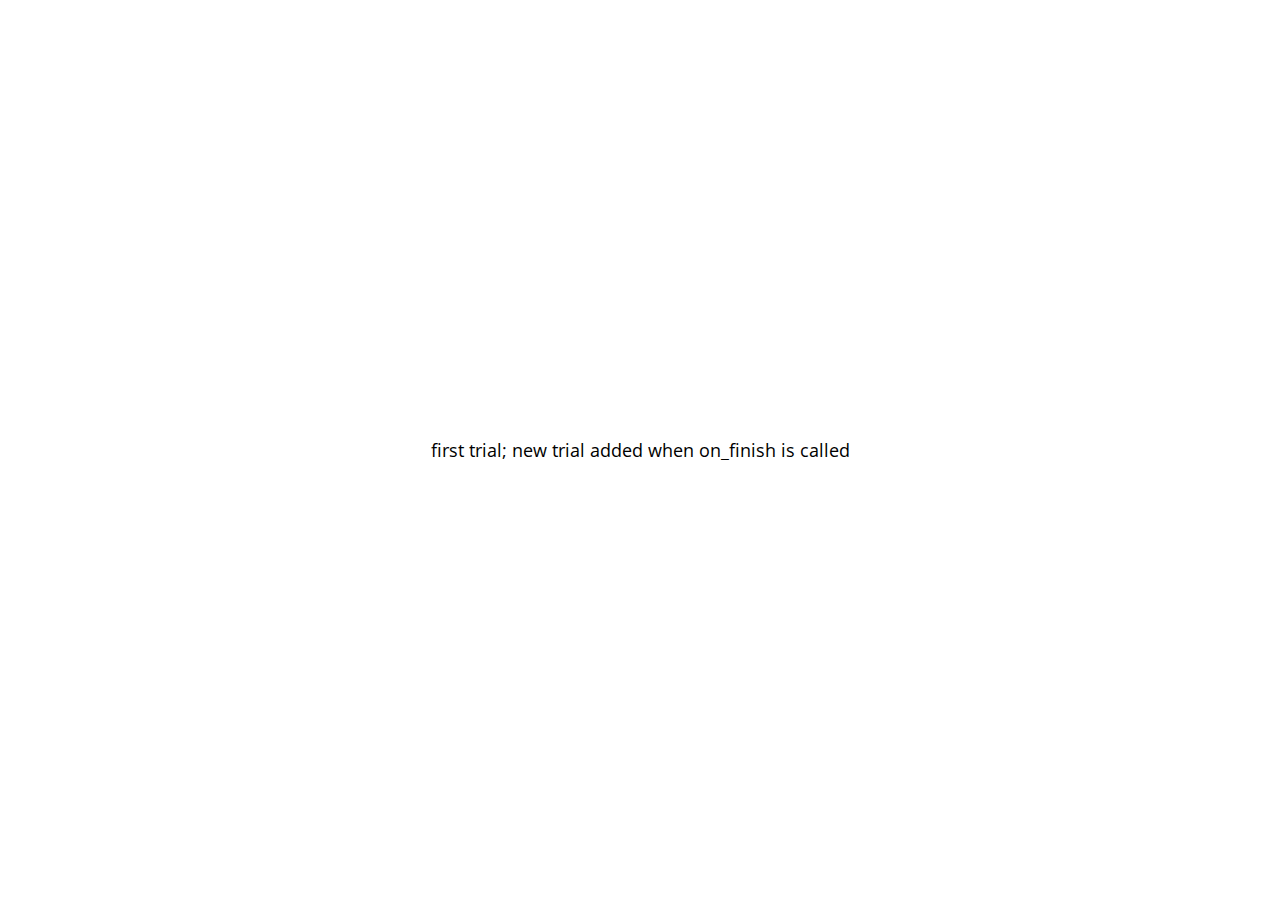
<file: resources/jsPsych/examples/add-to-end-of-timeline.html>
<!DOCTYPE html>
<html>
  <head>
    <script src="../jspsych.js"></script>
    <script src="../plugins/jspsych-html-keyboard-response.js"></script>
    <script src="../plugins/jspsych-image-keyboard-response.js"></script>
    <link rel="stylesheet" href="../css/jspsych.css"></link>
  </head>
  <body></body>
  <script>

  var first = {
    type: 'html-keyboard-response',
    stimulus: 'first trial; new trial added when on_finish is called',
    on_finish: function(){
      jsPsych.pauseExperiment();
      jsPsych.addNodeToEndOfTimeline({
        timeline: [{
          type: 'image-keyboard-response',
          stimulus: 'img/happy_face_4.jpg'
        }]
      }, jsPsych.resumeExperiment)
    }
  }

  jsPsych.init({
    timeline: [first],
    on_finish: function(){jsPsych.data.displayData(); }
  });

  </script>
</html>
</file>
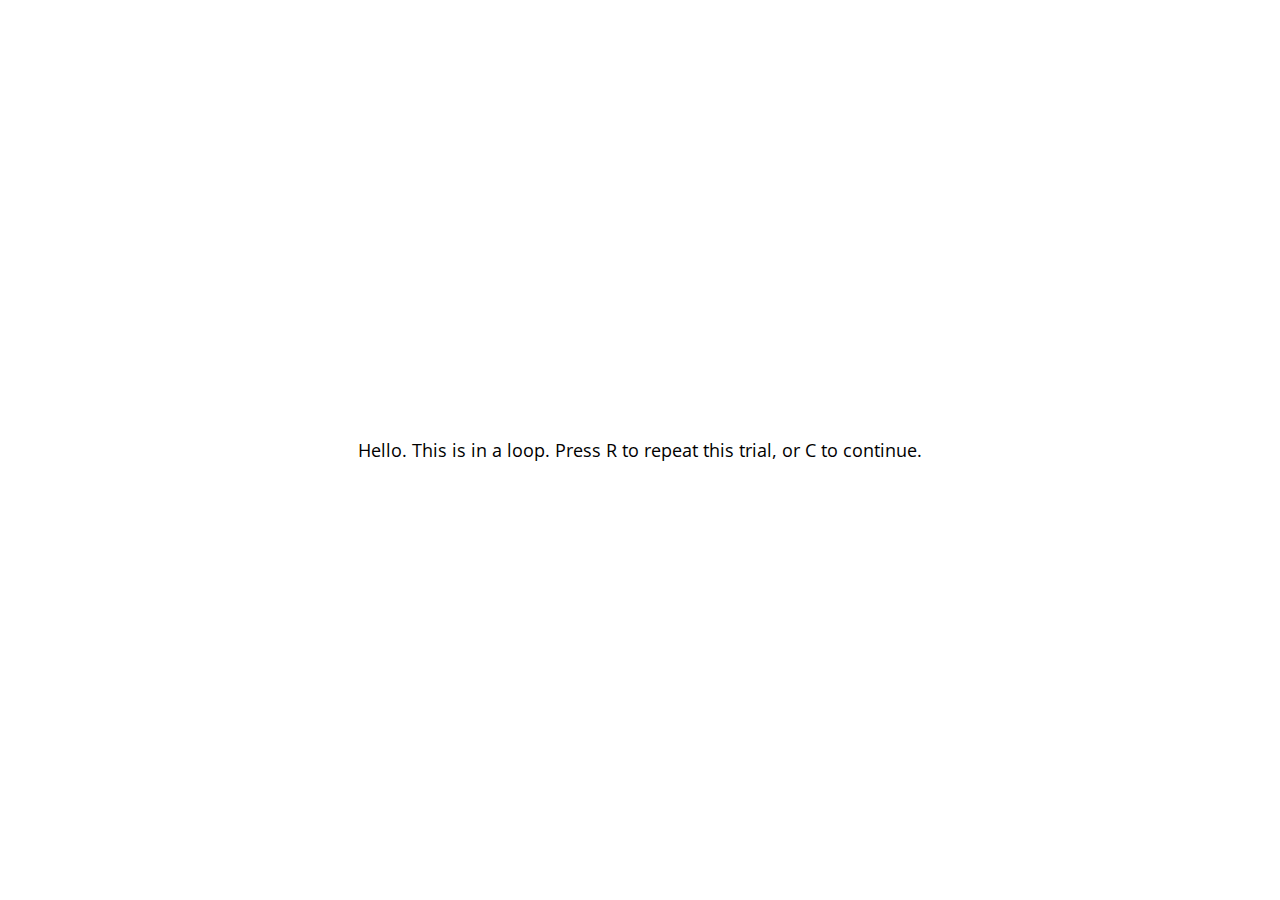
<file: resources/jsPsych/examples/conditional-and-loop-functions.html>
<!DOCTYPE html>
<html>
  <head>
    <script src="../jspsych.js"></script>
    <script src="../plugins/jspsych-html-keyboard-response.js"></script>
    <link rel="stylesheet" href="../css/jspsych.css"></link>
  </head>
  <body></body>
  <script>

  var trial = {
    type: 'html-keyboard-response',
    stimulus: 'Hello. This is in a loop. Press R to repeat this trial, or C to continue.',
    choices: ['r','c']
  }

  var loop_node = {
    timeline: [trial],
    loop_function: function(data){
      if(jsPsych.pluginAPI.convertKeyCharacterToKeyCode('r') == data.values()[0].key_press){
        return true;
      } else {
        return false;
      }
    }
  }

  var pre_if_trial = {
    type: 'html-keyboard-response',
    stimulus: 'The next trial is in a conditional statement. Press S to skip it, or V to view it.',
    choices: ['s','v']
  }

  var if_trial = {
    type: 'html-keyboard-response',
    stimulus: 'You chose to view the trial. Press any key to continue.'
  }

  var if_node = {
    timeline: [if_trial],
    conditional_function: function(){
      var data = jsPsych.data.get().last(1).values()[0];
      if(data.key_press == jsPsych.pluginAPI.convertKeyCharacterToKeyCode('s')){
        return false;
      } else {
        return true;
      }
    }
  }

  var after_if_trial = {
    type: 'html-keyboard-response',
    stimulus: 'This is the trial after the conditional.'
  }

  jsPsych.init({
    timeline: [loop_node, pre_if_trial, if_node, after_if_trial],
    on_finish: function(){ jsPsych.data.displayData(); },
    default_iti: 200
  });

  </script>
</html>
</file>
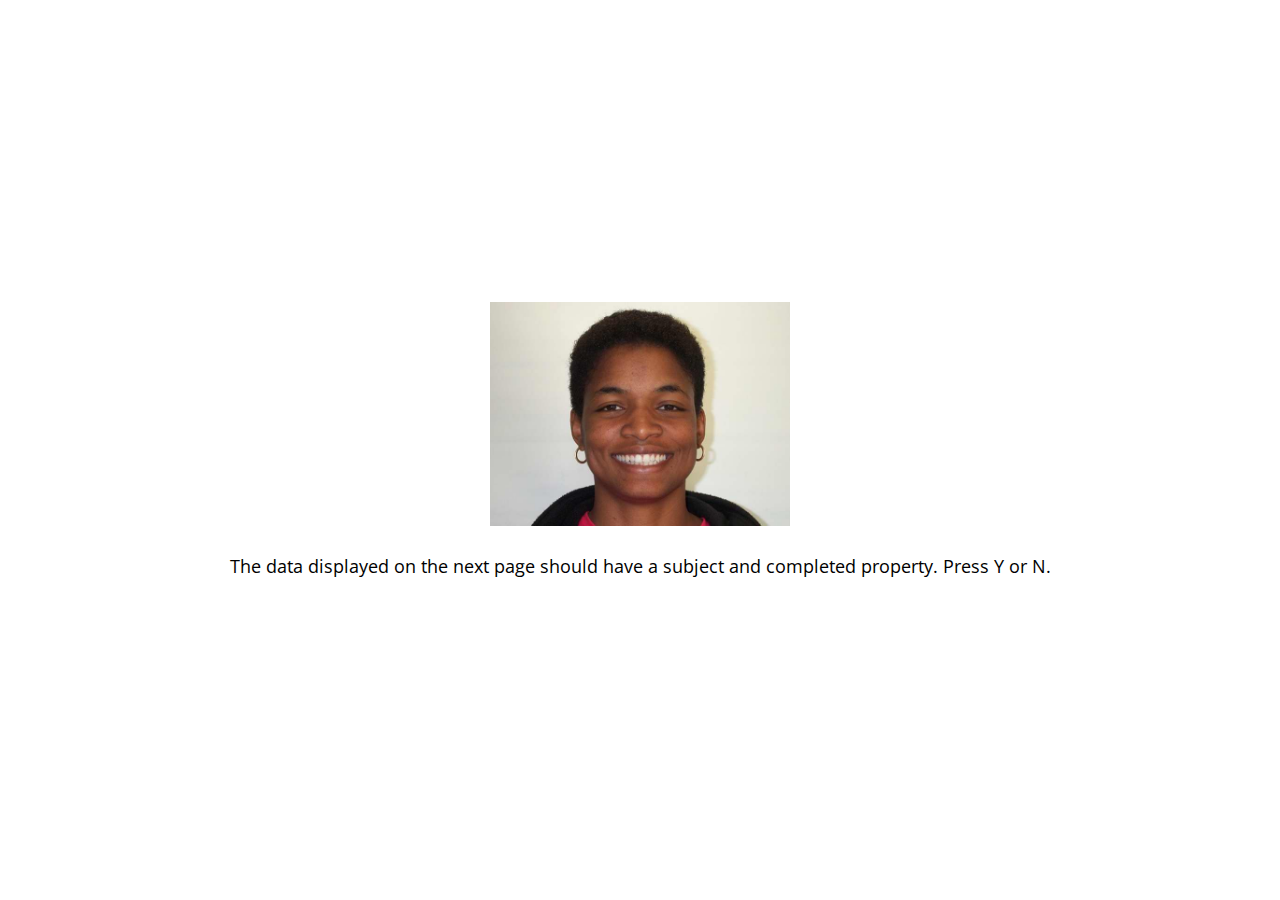
<file: resources/jsPsych/examples/data-add-properties.html>
<!DOCTYPE html>
<html>

<head>
  <script src="../jspsych.js"></script>
  <script src="../plugins/jspsych-image-keyboard-response.js"></script>
  <link rel="stylesheet" href="../css/jspsych.css"></link>
  <style>
    img {
      width: 300px;
    }
  </style>
</head>
<body></body>
<script>
  var block_1 = {
    type: 'image-keyboard-response',
    stimulus: 'img/happy_face_1.jpg',
    choices: [89, 78], // Y or N
    prompt: '<p>The data displayed on the next page should have a subject and completed property. Press Y or N.</p>'
  }

  jsPsych.data.addProperties({
    subject: 1
  });


  jsPsych.init({
    timeline: [block_1],
    on_finish: function() {
      jsPsych.data.addProperties({
        completed: true
      });
      // data should have a subject and completed field for each trial.
      jsPsych.data.displayData();
    }
  });
</script>

</html>
</file>
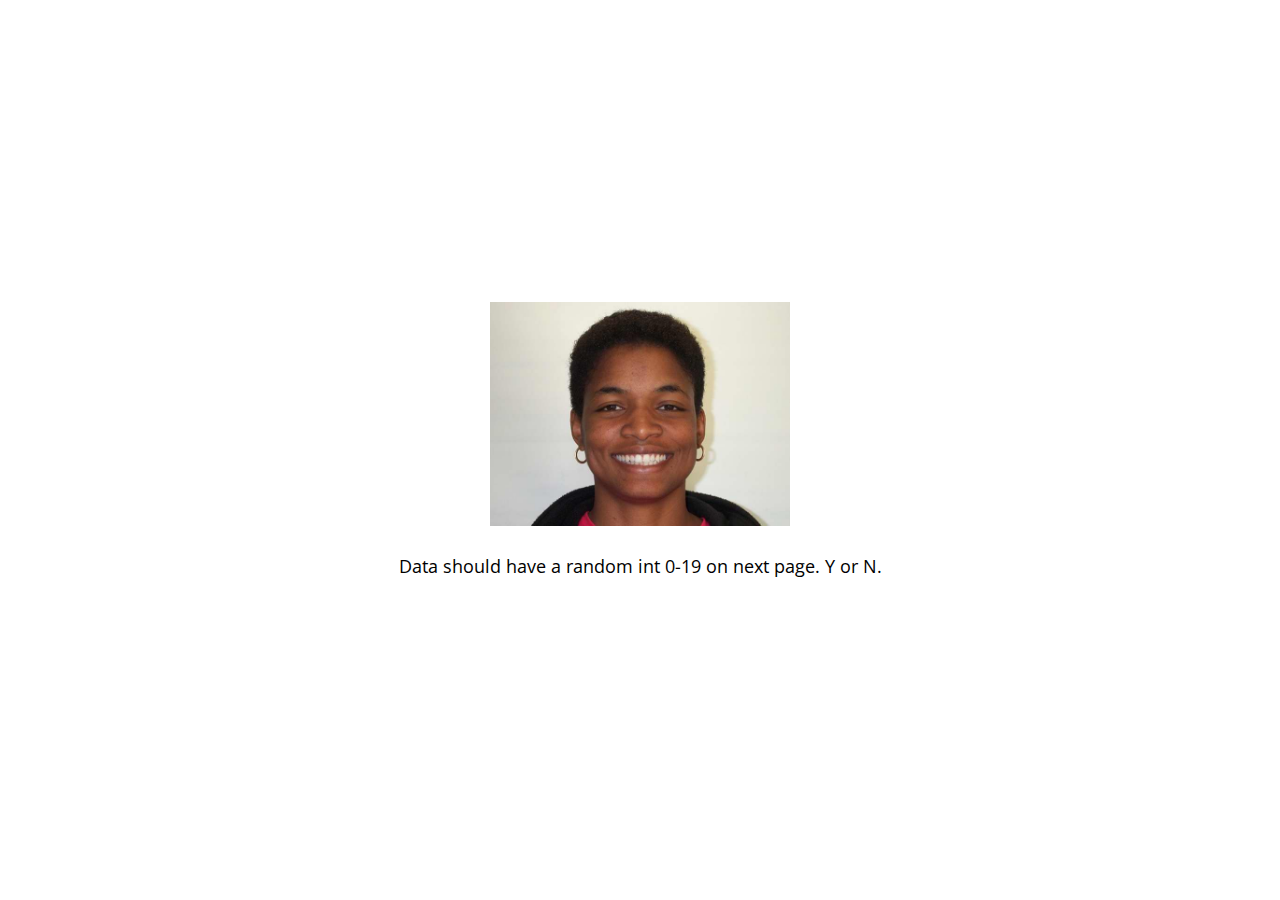
<file: resources/jsPsych/examples/data-as-function.html>
<!DOCTYPE html>
<html>

<head>
  <script src="../jspsych.js"></script>
  <script src="../plugins/jspsych-image-keyboard-response.js"></script>
  <link rel="stylesheet" href="../css/jspsych.css"></link>
  <style>
    img {
      width: 300px;
    }
  </style>
</head>
<body></body>
<script>
  var block_1 = {
    type: 'image-keyboard-response',
    stimulus: 'img/happy_face_1.jpg',
    choices: [89, 78], // Y or N
    prompt: '<p>Data should have a random int 0-19 on next page. Y or N.</p>',
    data: function() {
      return {
        random_number: Math.floor(Math.random() * 20)
      }
    }
  }

  jsPsych.init({
    timeline: [block_1],
    on_finish: function() {
      jsPsych.data.displayData();
    }
  });
</script>

</html>
</file>
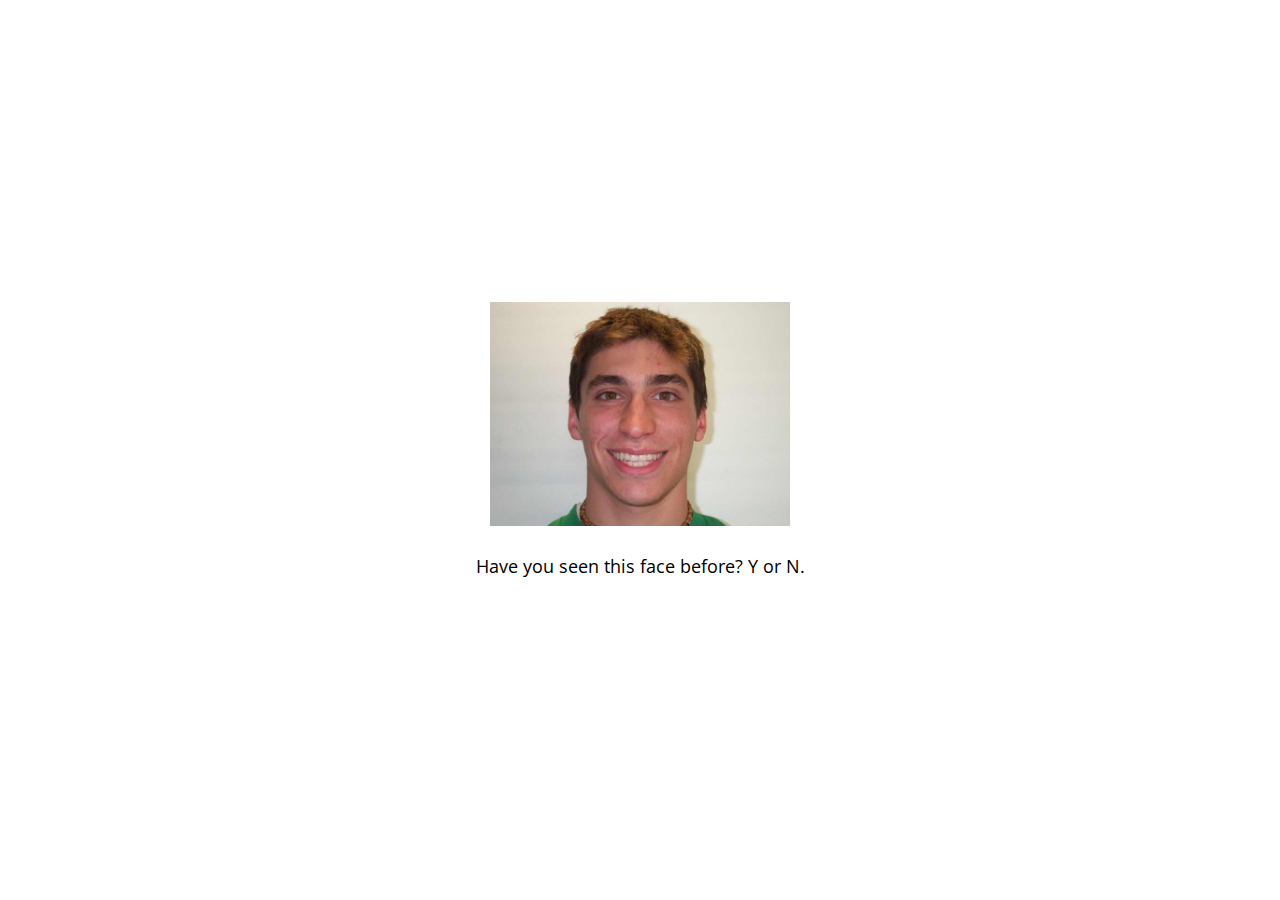
<file: resources/jsPsych/examples/data-from-timeline.html>
<!DOCTYPE html>
<html>

<head>

  <script src="../jspsych.js"></script>
  <script src="../plugins/jspsych-image-keyboard-response.js"></script>
  <link rel="stylesheet" href="../css/jspsych.css"></link>
  <style>
    img {
      width: 300px;
    }
  </style>
</head>
<body></body>
<script>
  var trial_1 = {
    stimulus: 'img/happy_face_4.jpg',
  }

  var trial_2 = {
    stimulus: 'img/sad_face_4.jpg',
  }

  var trial_3 = {
    stimulus: 'img/sad_face_3.jpg',
  }

  var node = {
    type: 'image-keyboard-response',
    timeline: [trial_1, trial_2, trial_3],
    choices: [89, 78], // Y or N
    prompt: '<p>Have you seen this face before? Y or N.</p>',
    data: {
      node_data: true
    },
    on_finish: function(){
      console.log(jsPsych.data.getLastTimelineData().json());
    }
  }


  jsPsych.init({
    timeline: [node],
    on_finish: function() {
      jsPsych.data.displayData();
    },
    default_iti: 250
  });
</script>

</html>
</file>
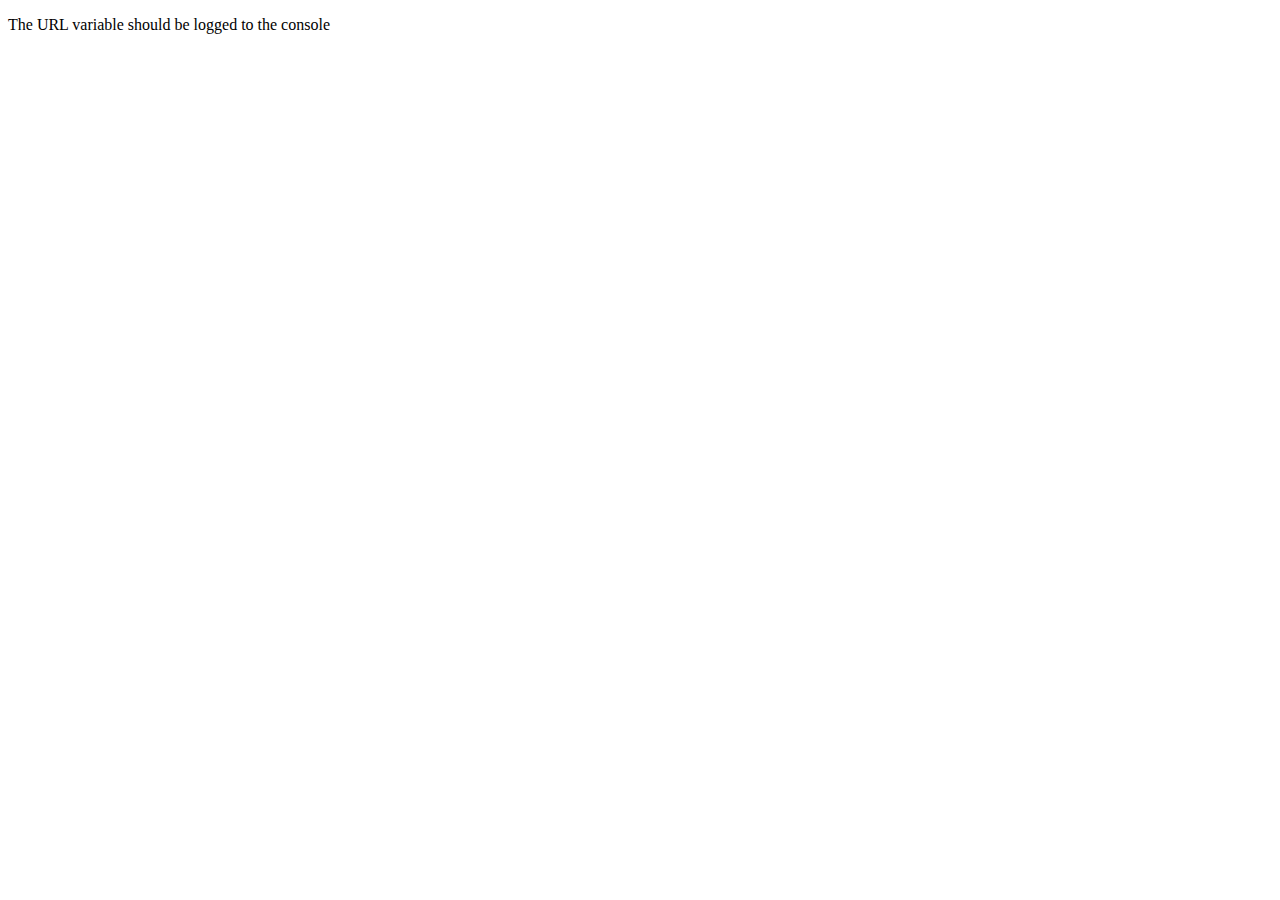
<file: resources/jsPsych/examples/data-from-url.html>
<!DOCTYPE html>
<html>
  <head>
    <script src="../jspsych.js"></script>
    <link rel="stylesheet" href="../css/jspsych.css"></link>
  </head>
  <body>
    <p>The URL variable should be logged to the console</p>
  </body>
  <script>

  if(typeof jsPsych.data.getURLVariable('v1') == 'undefined'){
    window.location = window.location + '?v1=abc&v2=def';
  }

  console.log(JSON.stringify(jsPsych.data.urlVariables()));

  console.log(jsPsych.data.getURLVariable('v1'));

  </script>
</html>
</file>
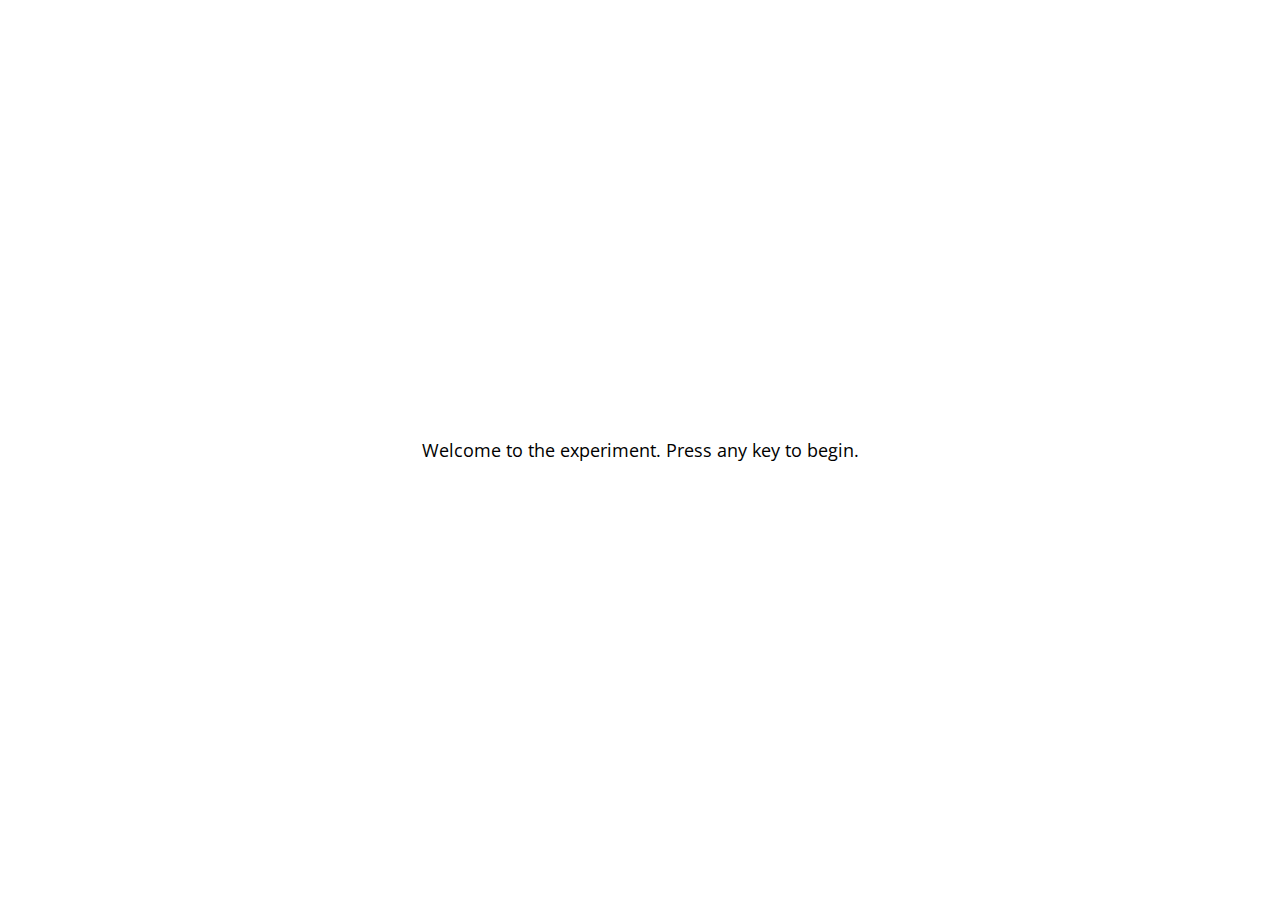
<file: resources/jsPsych/examples/demo-flanker.html>
<!DOCTYPE html>
<html>
    <head>
        <title>Flanker Task</title>
        <script src="../jspsych.js"></script>
        <script src="../plugins/jspsych-html-keyboard-response.js"></script>
        <script src="../plugins/jspsych-image-keyboard-response.js"></script>
        <link rel="stylesheet" href="../css/jspsych.css">
    </head>
    <body>
    </body>
    <script>
        /* experiment parameters */
        var reps_per_trial_type = 4;

        /*set up welcome block*/
        var welcome = {
          type: "html-keyboard-response",
          stimulus: "Welcome to the experiment. Press any key to begin."
        };

        /*set up instructions block*/
        var instructions = {
          type: "html-keyboard-response",
          stimulus: "<p>In this task, you will see five arrows on the screen, like the example below.</p>"+
            "<img src='img/inc1.png'></img>"+
            "<p>Press the left arrow key if the middle arrow is pointing left. (<)</p>"+
            "<p>Press the right arrow key if the middle arrow is pointing right. (>)</p>"+
            "<p>Press any key to begin.</p>",
          post_trial_gap: 1000
        };

        /*defining stimuli*/
        var test_stimuli = [
          {
            stimulus: "img/con1.png",
            data: { stim_type: 'congruent', direction: 'left'}
          },
          {
            stimulus: "img/con2.png",
            data: { stim_type: 'congruent', direction: 'right'}
          },
          {
            stimulus: "img/inc1.png",
            data: { stim_type: 'incongruent', direction: 'right'}
          },
          {
            stimulus: "img/inc2.png",
            data: { stim_type: 'incongruent', direction: 'left'}
          }
        ];

        /* defining test timeline */
        var test = {
          timeline: [{
            type: 'image-keyboard-response',
            choices: [37, 39],
            trial_duration: 1500,
            stimulus: jsPsych.timelineVariable('stimulus'),
            data: jsPsych.timelineVariable('data'),
            on_finish: function(data){
              var correct = false;
              if(data.direction == 'left' &&  data.key_press == 37 && data.rt > -1){
                correct = true;
              } else if(data.direction == 'right' && data.key_press == 39 && data.rt > -1){
                correct = true;
              }
              data.correct = correct;
            },
            post_trial_gap: function() {
                return Math.floor(Math.random() * 1500) + 500;
            }
          }],
          timeline_variables: test_stimuli,
          sample: {type: 'fixed-repetitions', size: reps_per_trial_type}
        };

        /*defining debriefing block*/
        var debrief = {
          type: "html-keyboard-response",
          stimulus: function() {
            var total_trials = jsPsych.data.get().filter({trial_type: 'image-keyboard-response'}).count();
            var accuracy = Math.round(jsPsych.data.get().filter({correct: true}).count() / total_trials * 100);
            var congruent_rt = Math.round(jsPsych.data.get().filter({correct: true, stim_type: 'congruent'}).select('rt').mean());
            var incongruent_rt = Math.round(jsPsych.data.get().filter({correct: true, stim_type: 'incongruent'}).select('rt').mean());
            return "<p>You responded correctly on <strong>"+accuracy+"%</strong> of the trials.</p> " +
            "<p>Your average response time for congruent trials was <strong>" + congruent_rt + "ms</strong>.</p>"+
            "<p>Your average response time for incongruent trials was <strong>" + incongruent_rt + "ms</strong>.</p>"+
            "<p>Press any key to complete the experiment. Thank you!</p>";
          }
        };

        /*set up experiment structure*/
        var timeline = [];
        timeline.push(welcome);
        timeline.push(instructions);
        timeline.push(test);
        timeline.push(debrief);

        /*start experiment*/
        jsPsych.init({
            timeline: timeline,
            on_finish: function() {
                jsPsych.data.displayData();
            }
        });
    </script>
</html>
</file>
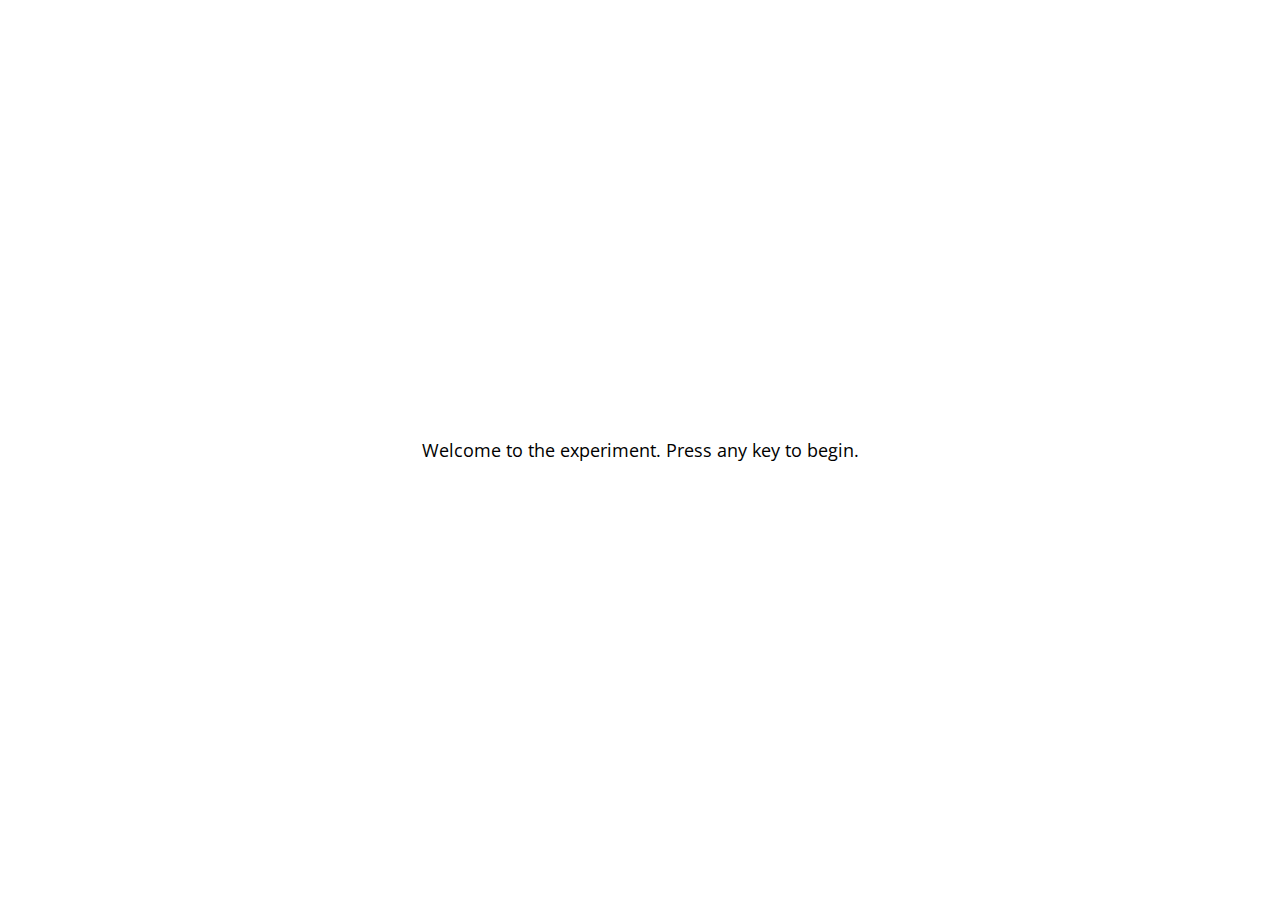
<file: resources/jsPsych/examples/demo-simple-rt-task.html>
<!DOCTYPE html>
<html>
  <head>
    <title>My experiment</title>
    <script src="../jspsych.js"></script>
    <script src="../plugins/jspsych-html-keyboard-response.js"></script>
    <script src="../plugins/jspsych-image-keyboard-response.js"></script>
    <link rel="stylesheet" href="../css/jspsych.css"></link>
  </head>
  <body></body>
  <script>

    /* create timeline */
    var timeline = [];

    /* define welcome message trial */
    var welcome_block = {
      type: "html-keyboard-response",
      stimulus: "Welcome to the experiment. Press any key to begin."
    };
    timeline.push(welcome_block);

    /* define instructions trial */
    var instructions = {
      type: "html-keyboard-response",
      stimulus: "<p>In this experiment, a circle will appear in the center " +
          "of the screen.</p><p>If the circle is <strong>blue</strong>, " +
          "press the letter F on the keyboard as fast as you can.</p>" +
          "<p>If the circle is <strong>orange</strong>, press the letter J " +
          "as fast as you can.</p>" +
          "<div style='width: 700px;'>"+
          "<div style='float: left;'><img src='img/blue.png'></img>" +
          "<p class='small'><strong>Press the F key</strong></p></div>" +
          "<div class='float: right;'><img src='img/orange.png'></img>" +
          "<p class='small'><strong>Press the J key</strong></p></div>" +
          "</div>"+
          "<p>Press any key to begin.</p>",
      post_trial_gap: 2000
    };
    timeline.push(instructions);

    /* test trials */

    var test_stimuli = [
      { stimulus: "img/blue.png", data: { test_part: 'test', correct_response: 'f' } },
      { stimulus: "img/orange.png", data: { test_part: 'test', correct_response: 'j' } }
    ];

    var fixation = {
      type: 'html-keyboard-response',
      stimulus: '<div style="font-size:60px;">+</div>',
      choices: jsPsych.NO_KEYS,
      trial_duration: function(){
        return jsPsych.randomization.sampleWithoutReplacement([250, 500, 750, 1000, 1250, 1500, 1750, 2000], 1)[0];
      },
      data: {test_part: 'fixation'}
    }

    var test = {
      type: "image-keyboard-response",
      stimulus: jsPsych.timelineVariable('stimulus'),
      choices: ['f', 'j'],
      data: jsPsych.timelineVariable('data'),
      on_finish: function(data){
        data.correct = data.key_press == jsPsych.pluginAPI.convertKeyCharacterToKeyCode(data.correct_response);
      },
    }

    var test_procedure = {
      timeline: [fixation, test],
      timeline_variables: test_stimuli,
      repetitions: 5,
      randomize_order: true
    }
    timeline.push(test_procedure);

    /* define debrief */

    var debrief_block = {
      type: "html-keyboard-response",
      stimulus: function() {

        var trials = jsPsych.data.get().filter({test_part: 'test'});
        var correct_trials = trials.filter({correct: true});
        var accuracy = Math.round(correct_trials.count() / trials.count() * 100);
        var rt = Math.round(correct_trials.select('rt').mean());

        return "<p>You responded correctly on "+accuracy+"% of the trials.</p>"+
        "<p>Your average response time was "+rt+"ms.</p>"+
        "<p>Press any key to complete the experiment. Thank you!</p>";

      }
    };
    timeline.push(debrief_block);

    /* start the experiment */
    jsPsych.init({
      timeline: timeline,
      on_finish: function() {
        jsPsych.data.displayData();
      }
    });
  </script>
</html>
</file>
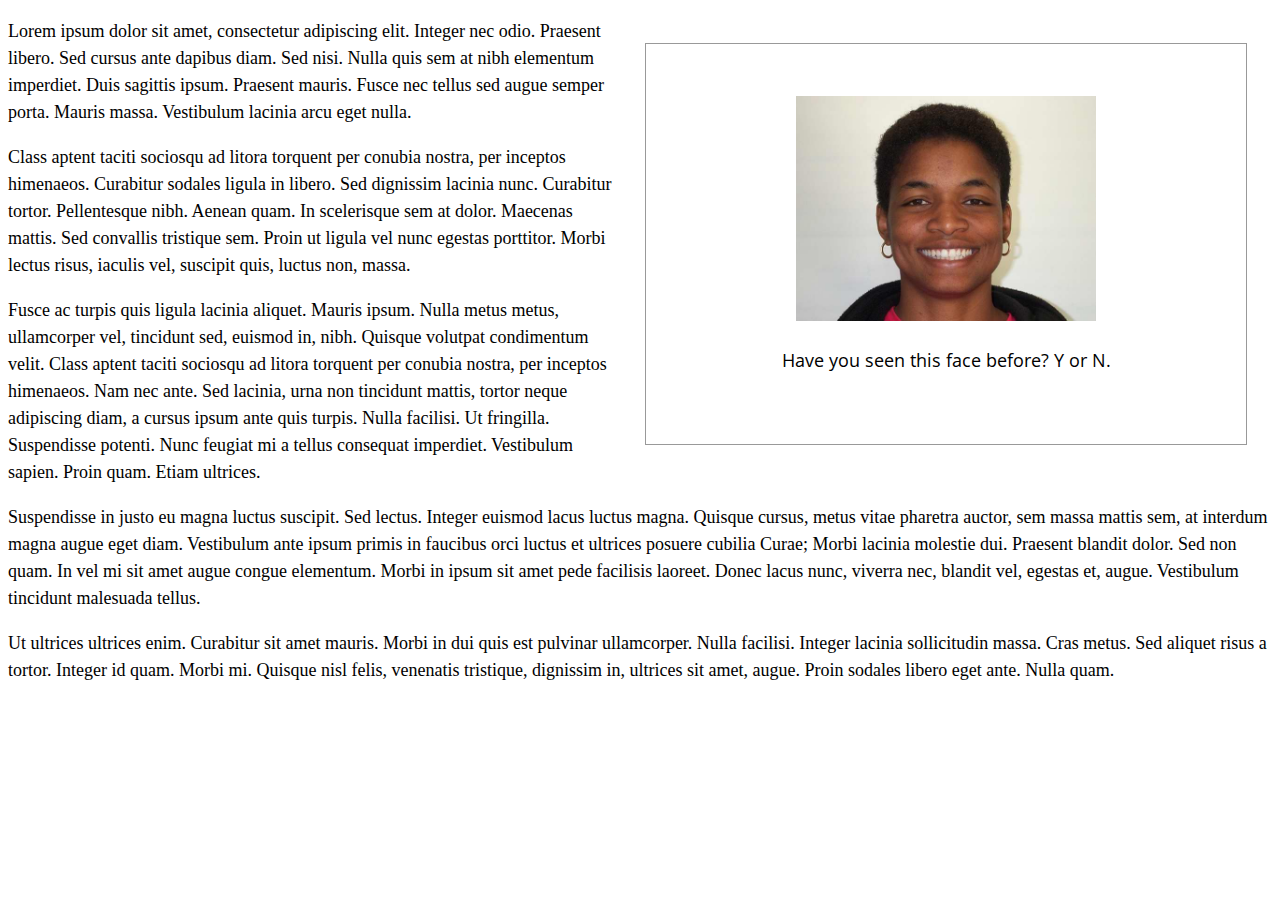
<file: resources/jsPsych/examples/display-element-to-embed-experiment.html>
<!DOCTYPE html>
<html>

<head>

  <script src="../jspsych.js"></script>
  <script src="../plugins/jspsych-image-keyboard-response.js"></script>
  <script src="../plugins/jspsych-html-keyboard-response.js"></script>
  <link rel="stylesheet" href="../css/jspsych.css"></link>
  <style>
    p { line-height: 1.5em; font-size: 18px; }
    img {
      width: 300px;
    }
    #jspsych-experiment { width: 600px; height: 400px; float: right; overflow: hidden; margin: 25px; border: 1px solid #999;}
  </style>
</head>

<body>
  <div id="jspsych-experiment"></div>
  <p>Lorem ipsum dolor sit amet, consectetur adipiscing elit. Integer nec odio. Praesent libero. Sed cursus ante dapibus diam. Sed nisi. Nulla quis sem at nibh elementum imperdiet. Duis sagittis ipsum. Praesent mauris. Fusce nec tellus sed augue semper porta. Mauris massa. Vestibulum lacinia arcu eget nulla. </p>

<p>Class aptent taciti sociosqu ad litora torquent per conubia nostra, per inceptos himenaeos. Curabitur sodales ligula in libero. Sed dignissim lacinia nunc. Curabitur tortor. Pellentesque nibh. Aenean quam. In scelerisque sem at dolor. Maecenas mattis. Sed convallis tristique sem. Proin ut ligula vel nunc egestas porttitor. Morbi lectus risus, iaculis vel, suscipit quis, luctus non, massa. </p>

<p>Fusce ac turpis quis ligula lacinia aliquet. Mauris ipsum. Nulla metus metus, ullamcorper vel, tincidunt sed, euismod in, nibh. Quisque volutpat condimentum velit. Class aptent taciti sociosqu ad litora torquent per conubia nostra, per inceptos himenaeos. Nam nec ante. Sed lacinia, urna non tincidunt mattis, tortor neque adipiscing diam, a cursus ipsum ante quis turpis. Nulla facilisi. Ut fringilla. Suspendisse potenti. Nunc feugiat mi a tellus consequat imperdiet. Vestibulum sapien. Proin quam. Etiam ultrices. </p>

<p>Suspendisse in justo eu magna luctus suscipit. Sed lectus. Integer euismod lacus luctus magna. Quisque cursus, metus vitae pharetra auctor, sem massa mattis sem, at interdum magna augue eget diam. Vestibulum ante ipsum primis in faucibus orci luctus et ultrices posuere cubilia Curae; Morbi lacinia molestie dui. Praesent blandit dolor. Sed non quam. In vel mi sit amet augue congue elementum. Morbi in ipsum sit amet pede facilisis laoreet. Donec lacus nunc, viverra nec, blandit vel, egestas et, augue. Vestibulum tincidunt malesuada tellus. </p>

<p>Ut ultrices ultrices enim. Curabitur sit amet mauris. Morbi in dui quis est pulvinar ullamcorper. Nulla facilisi. Integer lacinia sollicitudin massa. Cras metus. Sed aliquet risus a tortor. Integer id quam. Morbi mi. Quisque nisl felis, venenatis tristique, dignissim in, ultrices sit amet, augue. Proin sodales libero eget ante. Nulla quam. </p>
</body>


<script>
  var trial_1 = {
    type: 'image-keyboard-response',
    stimulus: 'img/happy_face_1.jpg',
    choices: [89, 78], // Y or N
    prompt: '<p>Have you seen this face before? Y or N.</p>'
  }

  var trial_2 = {
    type: 'image-keyboard-response',
    stimulus: 'img/happy_face_2.jpg',
    choices: [89, 78], // Y or N
    timing_response: 5000,
    prompt: '<p>Have you seen this face before? Y or N. (5s time limit).</p>'
  }

  var trial_3 = {
    type: 'html-keyboard-response',
    choices: jsPsych.NO_KEYS, // Y or N
    timing_response: 5000,
    prompt: '<p>No response allowed. 5s wait.</p>',
    stimulus: '<p>:)</p>',
    is_html: true
  }

  var node = {
    type: 'html-keyboard-response',
    timeline: [trial_1, trial_2, trial_3],
  }


  jsPsych.init({
    timeline: [node],
    display_element: 'jspsych-experiment',
    on_finish: function() {
      jsPsych.data.displayData();
    },
    default_iti: 250
  });
</script>

</html>
</file>
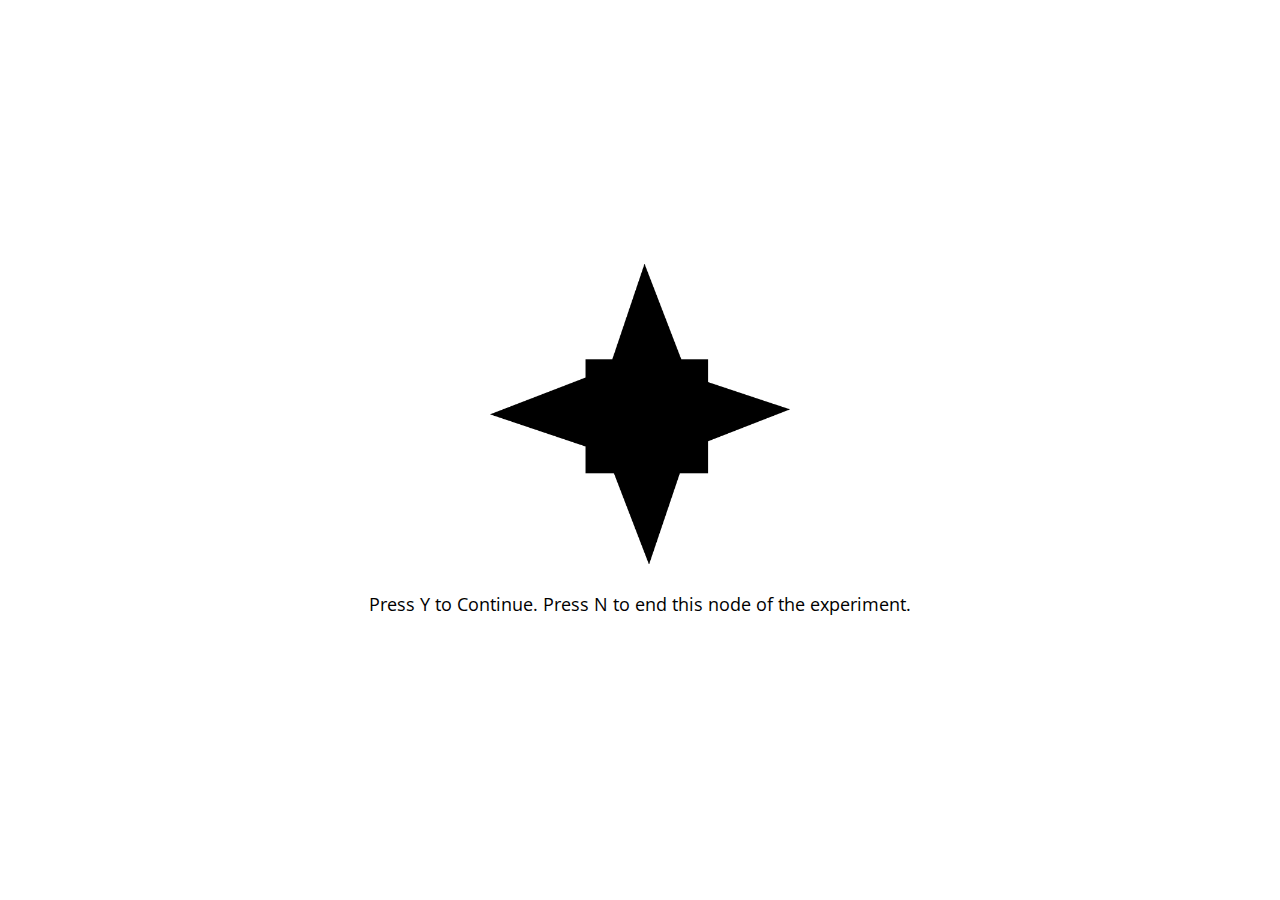
<file: resources/jsPsych/examples/end-active-node.html>
<!DOCTYPE html>
<html>

<head>

  <script src="../jspsych.js"></script>
  <script src="../plugins/jspsych-html-keyboard-response.js"></script>
  <script src="../plugins/jspsych-image-keyboard-response.js"></script>
  <link rel="stylesheet" href="../css/jspsych.css"></link>
  <style>
    img {
      width: 300px;
    }
  </style>
</head>
<body></body>
<script>
  var images = ["img/1.gif", "img/2.gif", "img/3.gif", "img/4.gif", "img/5.gif", "img/6.gif", "img/7.gif", "img/8.gif", "img/9.gif", "img/10.gif"];

  var trials = [];
  for (var i = 0; i < images.length; i++) {
    trials.push({
      stimulus: images[i]
    });
  }

  var block = {
    type: 'image-keyboard-response',
    choices: [89, 78], // Y or N
    prompt: '<p>Press Y to Continue. Press N to end this node of the experiment.</p>',
    on_finish: function(data) {
      if (data.key_press == 78) {
        jsPsych.endCurrentTimeline();
      }
    },
    timeline: trials
  }

  var after_block = {
    type: 'html-keyboard-response',
    stimulus: '<p>The next node</p>',
  }

  jsPsych.init({
    timeline: [block, after_block],
    on_finish: function() {
      jsPsych.data.displayData();
    }
  });
</script>

</html>
</file>
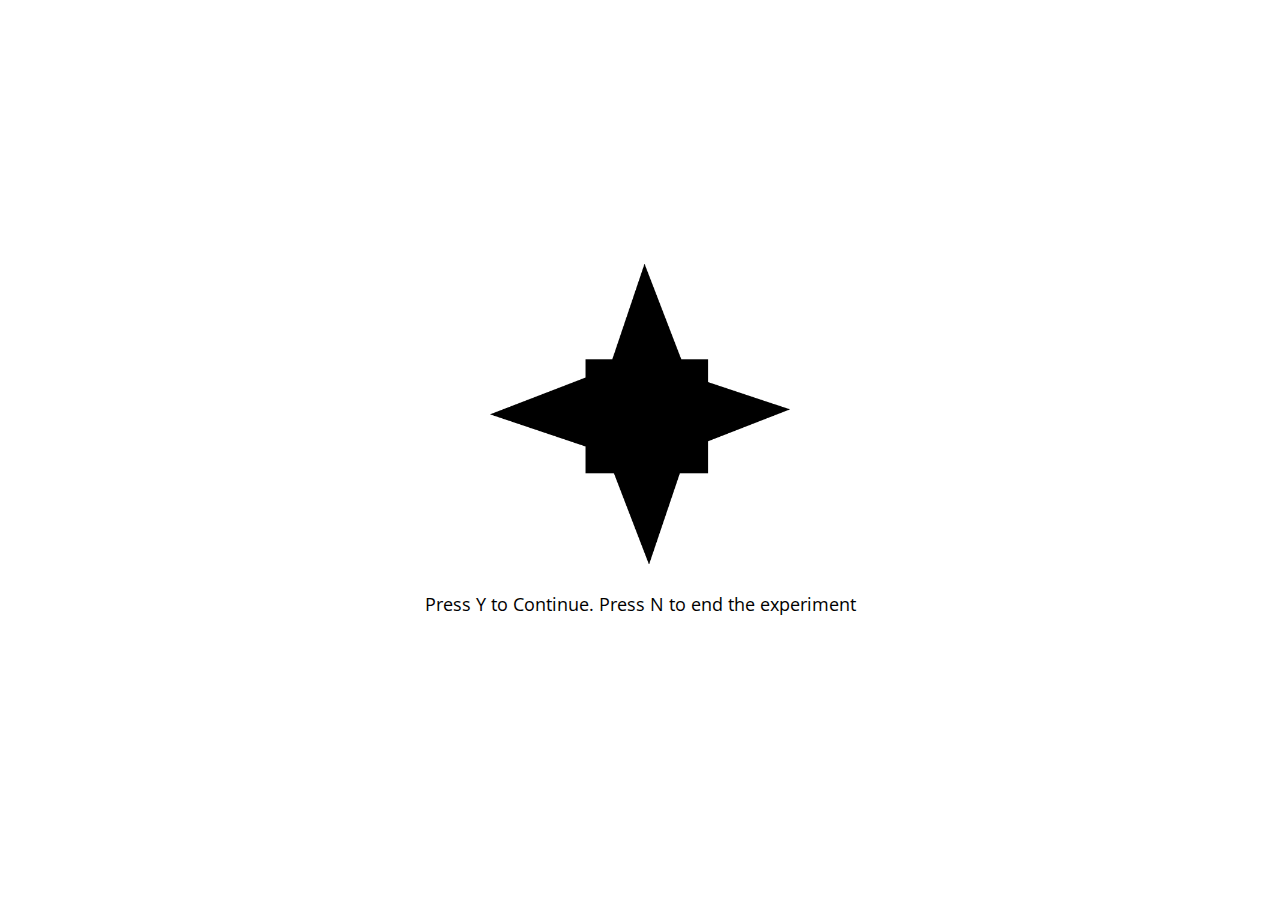
<file: resources/jsPsych/examples/end-experiment.html>
<!DOCTYPE html>
<html>

<head>
  <script src="../jspsych.js"></script>
  <script src="../plugins/jspsych-image-keyboard-response.js"></script>
  <link rel="stylesheet" href="../css/jspsych.css"></link>
  <style>
    img {
      width: 300px;
    }
  </style>
</head>
<body></body>
<script>
  var images = ["img/1.gif", "img/2.gif", "img/3.gif", "img/4.gif", "img/5.gif", "img/6.gif", "img/7.gif", "img/8.gif", "img/9.gif", "img/10.gif"];

  var trials = [];
  for (var i = 0; i < images.length; i++) {
    trials.push({
      stimulus: images[i]
    });
  }

  var block = {
    type: 'image-keyboard-response',
    choices: [89, 78], // Y or N
    prompt: '<p>Press Y to Continue. Press N to end the experiment</p>',
    on_finish: function(data) {
      if (data.key_press == 78) {
        jsPsych.endExperiment('The experiment was ended. This is the end message.');
      }
    },
    timeline: trials
  }


  jsPsych.init({
    timeline: [block]
  });
</script>

</html>
</file>
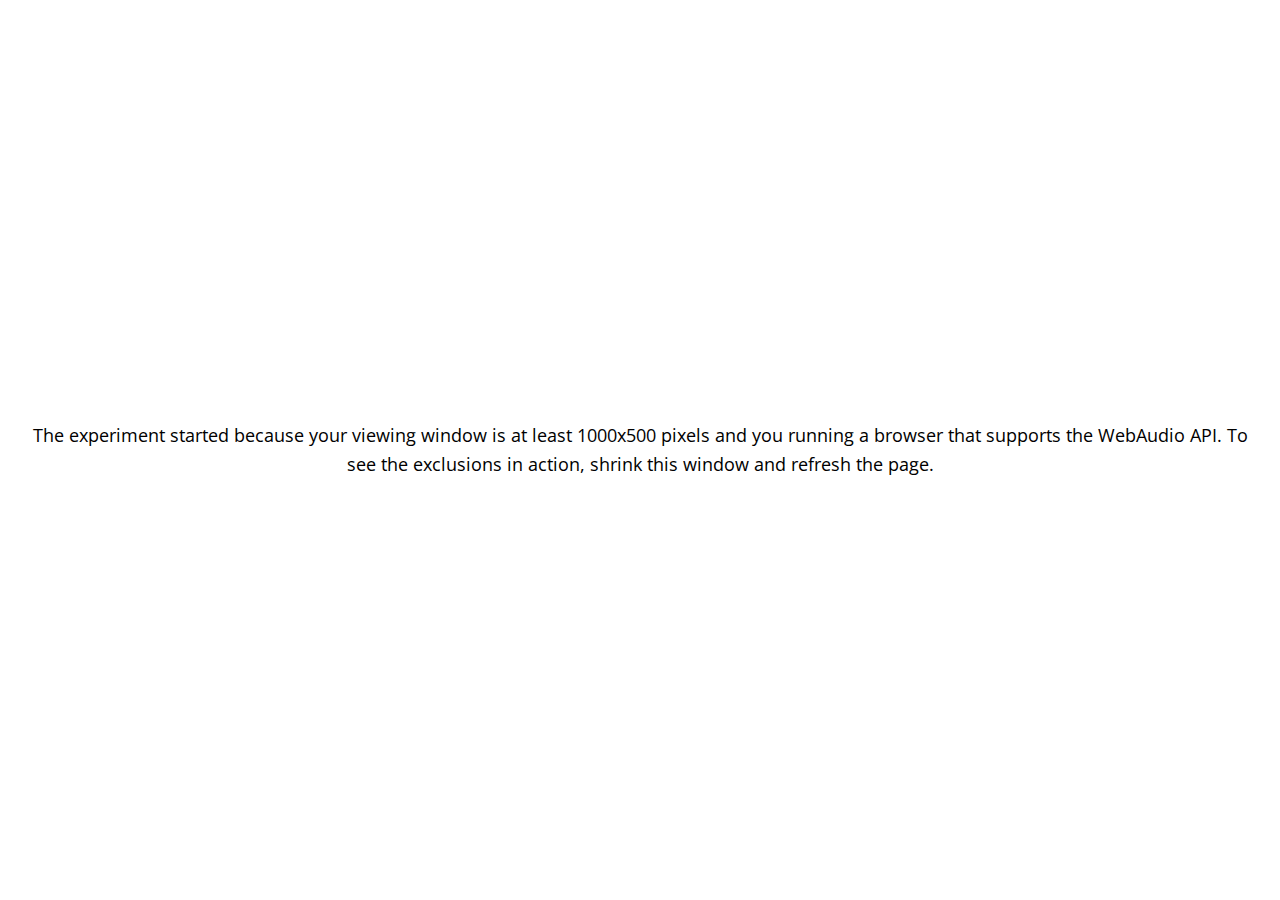
<file: resources/jsPsych/examples/exclusions.html>
<!DOCTYPE html>
<html>

<head>
  <script src="../jspsych.js"></script>
  <script src="../plugins/jspsych-html-keyboard-response.js"></script>
  <link rel="stylesheet" href="../css/jspsych.css"></link>
  <style>
    img {
      width: 300px;
    }
  </style>
</head>

<body>
</body>
<script>
  var trial_1 = {
    type: 'html-keyboard-response',
    stimulus: 'The experiment started because your viewing window is at least 1000x500 pixels and you running a browser that supports the WebAudio API. To see the exclusions in action, shrink this window and refresh the page.',
  }


  jsPsych.init({
    timeline: [trial_1],
    on_finish: function() {
      jsPsych.data.displayData();
    },
    exclusions: {
      min_width: 1000,
      min_height: 500,
      audio: true
    },
    default_iti: 250
  });
</script>

</html>
</file>
<file: resources/jsPsych/css/jspsych.css>
/*
 * CSS for jsPsych experiments.
 *
 * This stylesheet provides minimal styling to make jsPsych
 * experiments look polished without any additional styles.
 */

 @import url(https://fonts.googleapis.com/css?family=Open+Sans:400italic,700italic,400,700);

/* Container holding jsPsych content */

 .jspsych-display-element {
   display: flex;
   flex-direction: column;
   overflow-y: auto;
 }

 .jspsych-display-element:focus {
   outline: none;
 }

 .jspsych-content-wrapper {
   display: flex;
   margin: auto;
   flex: 1 1 100%;
   width: 100%;
 }

 .jspsych-content {
   max-width: 95%; /* this is mainly an IE 10-11 fix */
   text-align: center;
   margin: auto; /* this is for overflowing content */
 }

 .jspsych-top {
   align-items: flex-start;
 }

 .jspsych-middle {
   align-items: center;
 }

/* fonts and type */

.jspsych-display-element {
  font-family: 'Open Sans', 'Arial', sans-serif;
  font-size: 18px;
  line-height: 1.6em;
}

/* Form elements like input fields and buttons */

.jspsych-display-element input[type="text"] {
  font-family: 'Open Sans', 'Arial', sans-serif;
  font-size: 14px;
}

/* borrowing Bootstrap style for btn elements, but combining styles a bit */
.jspsych-btn {
  display: inline-block;
  padding: 6px 12px;
  margin: 0px;
  font-size: 14px;
  font-weight: 400;
  font-family: 'Open Sans', 'Arial', sans-serif;
  cursor: pointer;
  line-height: 1.4;
  text-align: center;
  white-space: nowrap;
  vertical-align: middle;
  background-image: none;
  border: 1px solid transparent;
  border-radius: 4px;
  color: #333;
  background-color: #fff;
  border-color: #ccc;
}

.jspsych-btn:hover {
  background-color: #ddd;
  border-color: #aaa;
}

.jspsych-btn:disabled {
  background-color: #eee;
  color: #aaa;
  border-color: #ccc;
  cursor: not-allowed;
}

/* jsPsych progress bar */

#jspsych-progressbar-container {
  color: #555;
  border-bottom: 1px solid #dedede;
  background-color: #f9f9f9;
  margin-bottom: 1em;
  text-align: center;
  padding: 8px 0px;
  width: 100%;
  line-height: 1em;
}
#jspsych-progressbar-container span {
  font-size: 14px;
  padding-right: 14px;
}
#jspsych-progressbar-outer {
  background-color: #eee;
  width: 50%;
  margin: auto;
  height: 14px;
  display: inline-block;
  vertical-align: middle;
  box-shadow: inset 0 1px 2px rgba(0,0,0,0.1);
}
#jspsych-progressbar-inner {
  background-color: #aaa;
  width: 0%;
  height: 100%;
}

/* Control appearance of jsPsych.data.displayData() */
#jspsych-data-display {
  text-align: left;
}

#consent, #debrief {
  background-color: white;
  color: black;
  width: 90%;
  max-width: 960px;
  margin: auto;
  line-height: 150%;
  font-family: "Arial", "Helvetica", sans-serif;
  padding: 1%;
  font-size: 1em;
  text-align: left;
}

#consent p, h2, h3, h4 {
  margin-left: 5%;
  margin-right: 5%;
}

#consent ol, ul, dl {
  margin-left: 5%;
  margin-right: 5%;
}

#consent li {
  padding-bottom: 0.2em;
}

#debrief p, h2, h3, h4 {
  margin-left: 5%;
  margin-right: 5%;
}

#debrief ol, ul, dl {
  margin-left: 5%;
  margin-right: 5%;
}

#debrief li {
  padding-bottom: 0.2em;
}

#consent code,
pre,
samp {
  font-size: 0.92em;
  white-space: pre-wrap;
  word-wrap: break-word;
}

#consent li > :first-child {
  font-weight: bold;
}

#debrief li > :first-child {
  font-style: italic;
}

#banner {
  display: flex;
  align-items: center;
  justify-content: center;
}

#school {
  text-align: center;
  flex: 2;
}

#main_title, #study_title{
  text-align: center;
  font-weight: bold;
}

#main_title {
  text-transform: uppercase;
}

.bolden {
  font-weight: bold;
}

#consent_button, #debrief_button {
  text-align: center;
  padding-top: 1em;
  padding-bottom: 1em;
}

.box {
  border: grey;
  border-style: solid;
  border-width: thin;
  padding: 0.75em;
  margin-bottom: 2em;
}

.embiggen {
  font-size-adjust: 0.6;
}

#consent ol {
  margin-bottom: 3em;
}
</file>
